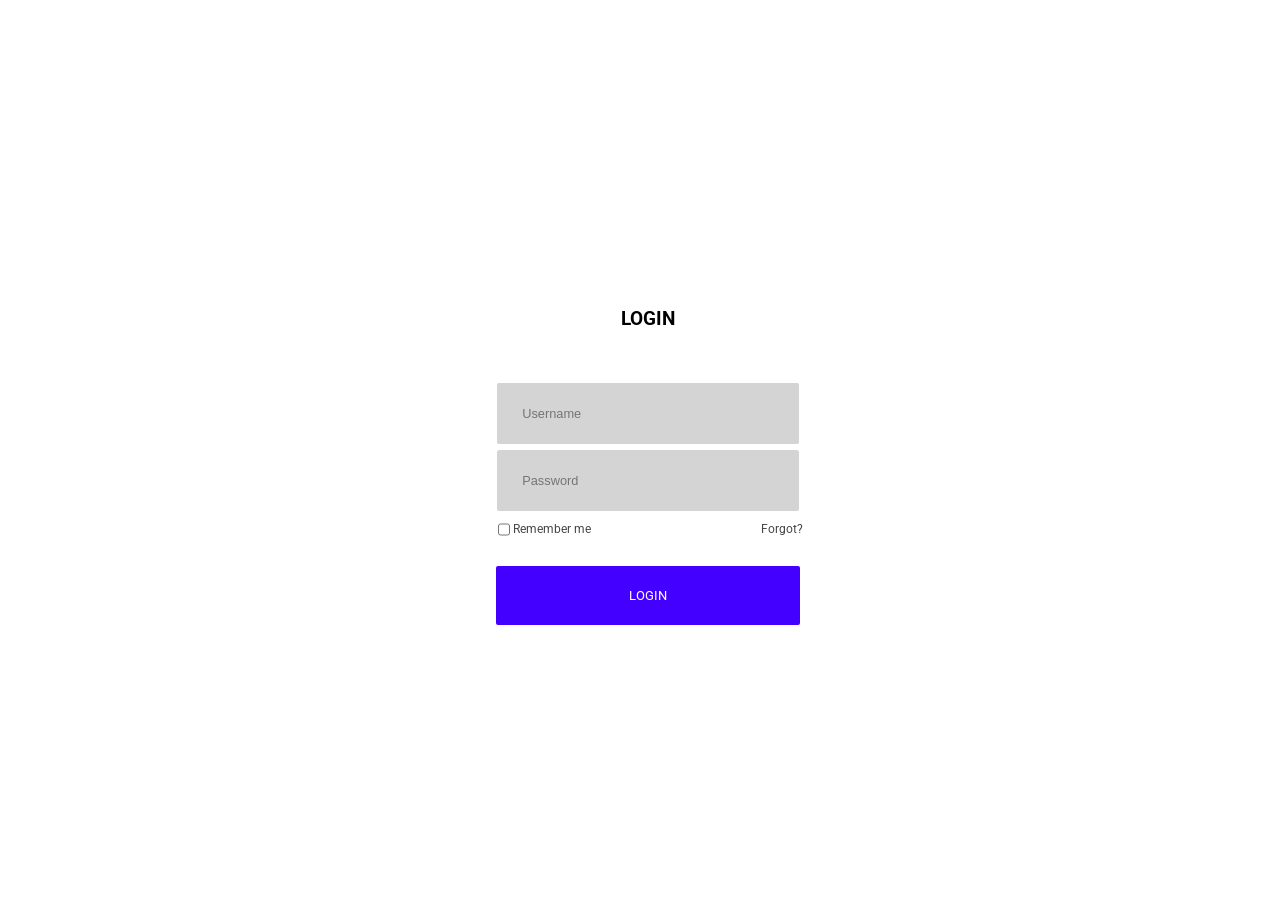
<file: Login 10/index.html>
<!DOCTYPE html>
<html lang="en">
<head>
    <meta charset="UTF-8">
    <meta name="viewport" content="width=device-width, initial-scale=1.0">
    <link rel="stylesheet" href="/Login 10/style.css">
    <title>Login 10</title>
</head>
<body>
    <section id="login">
        <div>
            <h1 class="titulo">LOGIN</h1>
        </div>
        <div class="texto">
            <div class="input">
                <input type="text" placeholder="Username">
                <input type="password" placeholder="Password">
            </div>
            <div class="check">
                <div class="diva">
                    <input type="checkbox" id="oisom">
                    <p>Remember me</p>
                </div>
                <div class="nemtanto">
                    <a href="">Forgot?</a>
                </div>
            </div>
        </div>
        <div class="botao">
            <button>
                <a href="" id="tchausom">LOGIN</a>
            </button>
        </div>
    </section>
</body>
</html>
</file>
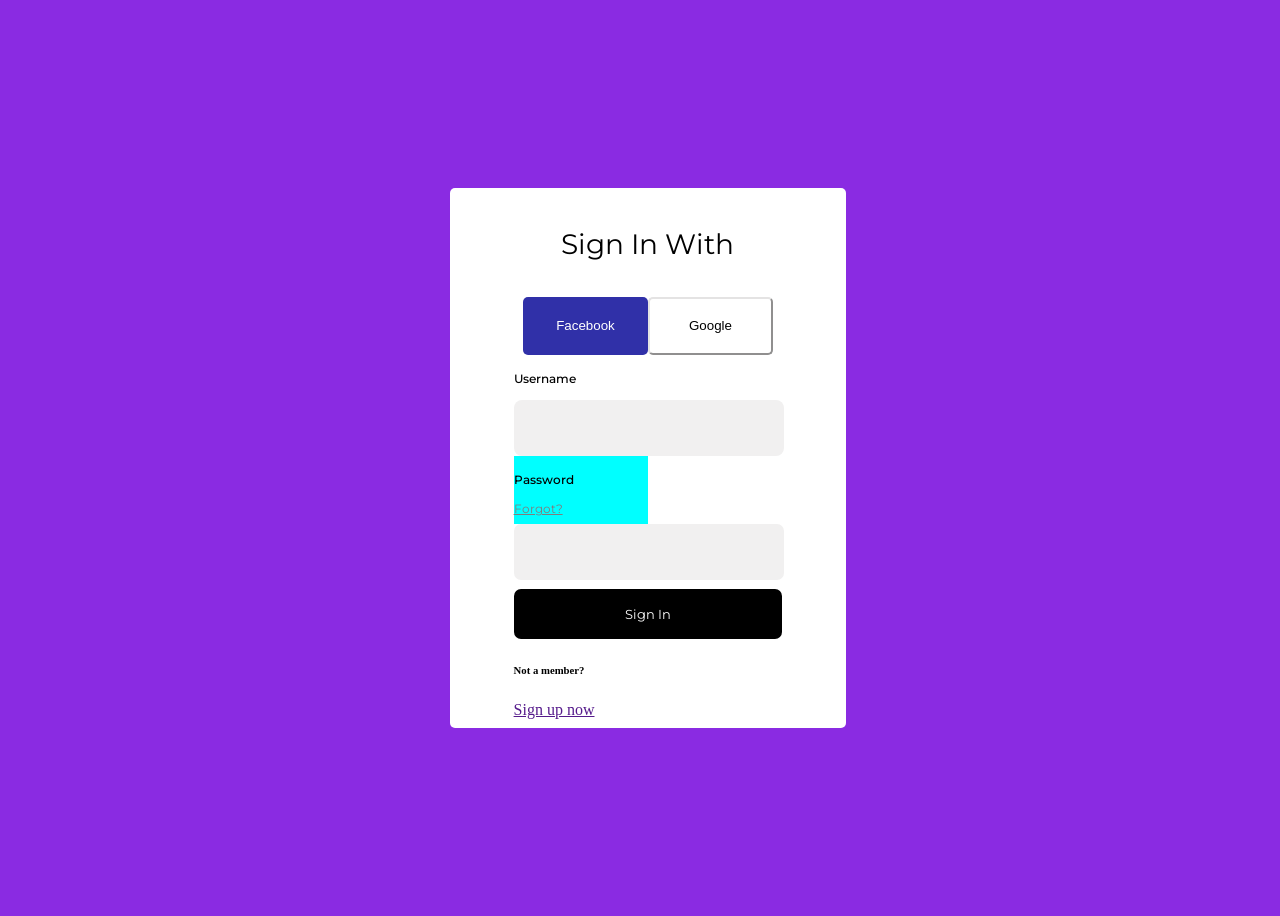
<file: Login 6/index.html>
<!DOCTYPE html>
<html lang="en">
<head>
    <meta charset="UTF-8">
    <meta name="viewport" content="width=device-width, initial-scale=1.0">
    <link rel="stylesheet" href="/Login 6/style.css">
    <title>Login 6</title>
</head>
<body>
    <section id="sessao">
        <div>
            <h1 class="titulo">Sign In With</h1>
        </div>
        <div id="icones">
            <button class="facebook">
                <a href="https://www.facebook.com/?locale=pt_BR">Facebook</a>
            </button>
            <button class="google">
                <a href="https://www.google.com.br/?hl=pt-BR">Google</a>
            </button>
        </div>
        <div>
            <div id="userpass">
                <div class="user">
                    <h4>Username</h4>
                </div>
                <div class="userin">
                    <input type="text">
                </div>
                <div class="pass">
                    <h4>Password</h4>
                </div>
                <div class="forgot">
                    <a href="">Forgot?</a>
                </div>
                <div class="passin">
                    <input type="password">
                </div>
            </div>
            <div class="botao">
                <button>
                    <a href="">Sign In</a>
                </button>
            </div>
            <div id="not a member">
                <h6>Not a member?</h6>
                <a href="">Sign up now</a>
            </div>
        </div>
    </section>
</body>
</html>
</file>
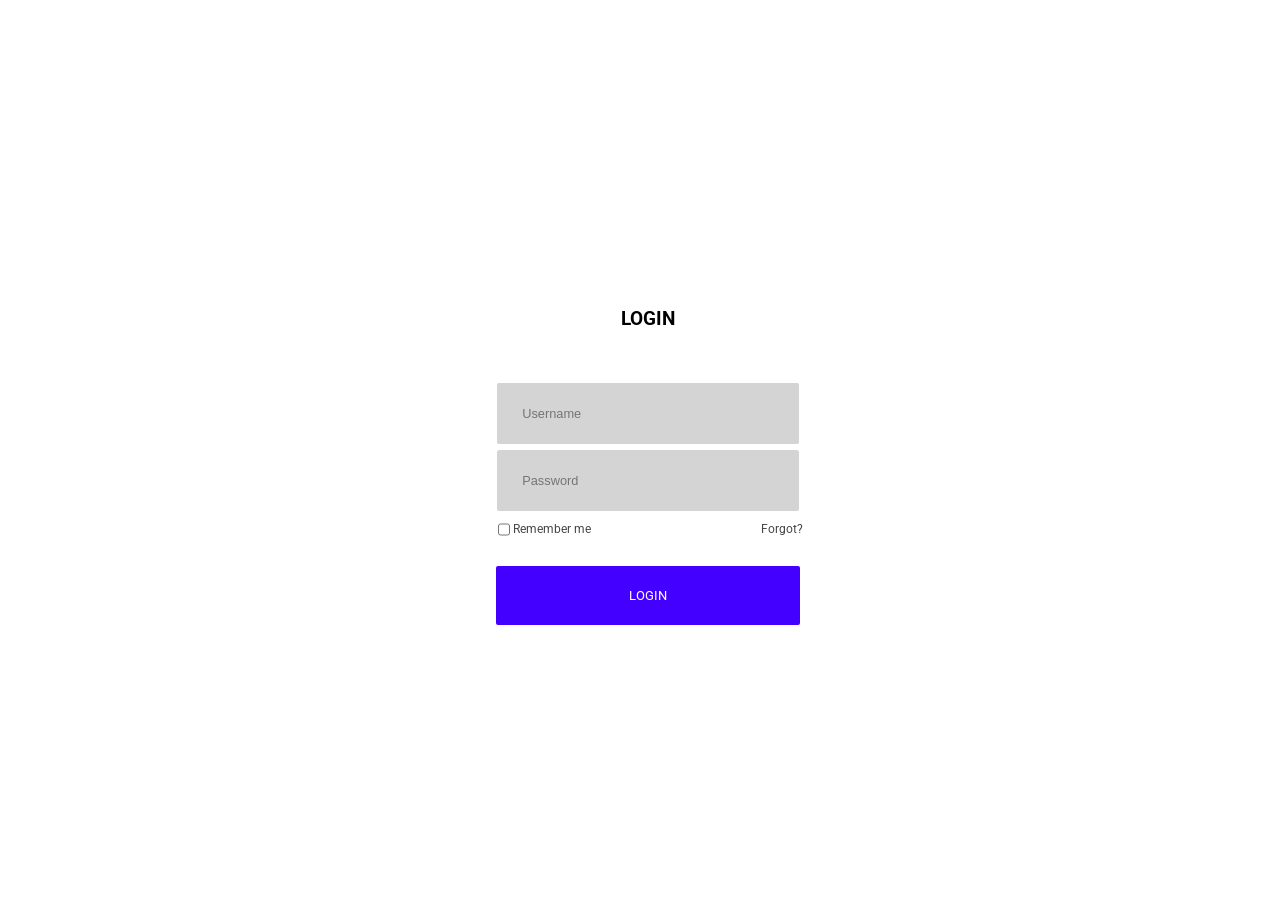
<file: Login/index.html>
<!DOCTYPE html>
<html lang="en">
<head>
    <meta charset="UTF-8">
    <meta name="viewport" content="width=device-width, initial-scale=1.0">
    <link rel="stylesheet" href="/Login/style.css">
    <title>Document</title>
</head>
<body>
    <section id="login">
        <div>
            <h1 class="titulo">LOGIN</h1>
        </div>
        <div class="texto">
            <div class="input">
                <input type="text" placeholder="Username">
                <input type="text" placeholder="Password">
            </div>
            <div class="check">
                <div class="diva">
                    <input type="checkbox" id="oisom">
                    <p>Remember me</p>
                </div>
                <div class="nemtanto">
                    <a href="">Forgot?</a>
                </div>
            </div>
        </div>
        <div class="botao">
            <button>
                <a href="" id="tchausom">LOGIN</a>
            </button>
        </div>
    </section>
</body>
</html>
</file>
<file: Login 10/style.css>
@import url('https://fonts.googleapis.com/css2?family=Roboto:ital,wght@0,100..900;1,100..900&display=swap');

body{
    display: flex;
    justify-content: center;
    align-items: center;
    height: 100vh;
    width: 100vw;
}

#login{
    display: flex;
    justify-content: center;
    align-items: center;
    width: 40vw;
    flex-direction: column;
}

.titulo{
    font-size: 1.5vw;
    height: 6.7vh;
    font-family: "Roboto", serif;
}

.input{
    color: rgb(184, 184, 184);
    border: none;
    width:30vw;
    align-items: center;
    justify-content: center;
    display: flex;
    flex-direction: column;
    gap: 0.5vw;
}

.input input{
    height: 6.5vh;
    width: 21.5vw;
    border: none;
    border-radius: 2px;
    background-color: rgb(212, 212, 212);
    padding-left: 2vw;
    font-size: 1vw;
}

.check{
    display: flex;
    width: 30vw;
    align-items: center;
    justify-content: space-around;
}

.diva{
    display: flex;
    width: 15vw;
    align-items: center;
    justify-content: start;
    color: rgb(70, 69, 69);
    font-family: "Roboto", serif;
    font-size: 0.9vw;
}


#oisom{
    width: 1vw;
    height: 3vh;
}

.nemtanto{
    display: flex;
    align-items: center;
    justify-content: end;
    font-family: "Roboto", serif;
}

.nemtanto a{
    text-decoration: none;
    color: rgb(70, 69, 69);
    font-family: "Roboto", serif;
    font-size: 0.9vw;
}

.botao button{
    height: 6.6vh;
    width: 23.8vw;
    text-decoration: none;
    background-color: rgb(68, 0, 255);
    border: none;
    border-radius: 2px;
    cursor: pointer;
    margin-top: 2vh;
}

.botao a{
    text-decoration: none;
    color: white;
    font-family: "Roboto", serif;
    font-size: 1vw;
}

#tchausom{
    width: 2vw;
    height: 2vh;
}
</file>
<file: Login 6/style.css>
@import url('https://fonts.googleapis.com/css2?family=Montserrat:ital,wght@0,100..900;1,100..900&display=swap');

body{
    display: flex;
    align-items: center;
    justify-content: center;
    height: 100vh;
    width: 100vw;
    background-color: blueviolet;
}

#sessao{
    background-color:white;
    display: flex;
    flex-direction: column;
    justify-content: center;
    align-items: center;
    height: 60vh;
    width: 31vw;
    border-radius: 5px;
}

.titulo{
    font-family: "Montserrat", serif;
    font-weight: 400;
    font-size: 28px;
    margin-top: 30px;
}

#icones{
    display: flex;
    width: 30vw;
    justify-content: center;
    justify-content: space-between;
    margin-top: 12px;
}

.facebook{
    background-color: rgb(48, 48, 168);
    width: 10vw;
    margin-left: 67px;
    height: 6.5vh;
    border: none;
    border-radius: 5px;
}

.facebook a{
    text-decoration: none;
    color: white;
}

.google{
    width: 10vw;
    margin-right: 67px;
    background-color: white;
    border-color: rgb(228, 227, 227);
    border-radius: 5px;
}

.google a{
    text-decoration: none;
    color: black;
}

#userpass{
    display: flex;
    flex-direction: column;
    width: 20.8vw;
    height: 25vh;
    font-family: "Montserrat", serif;
    font-weight: 400;
}

.user{
    display: flex;
    flex-direction: column;
    width: 21vw;
    height: 5vh;
}

.userin{
    width: 21vw;
    height: 8vh;
}

.userin input{
    height: 6vh;
    width: 20.8vw;
    border: none;
    background-color: rgb(241, 240, 240);
    border-radius: 8px;
}

.pass, .forgot{
    width: 10.5vw;
    height: 5vh;
    display: flex;
    background-color: aqua;
}

.forgot a{
    font-size: 12px;
    color: rgb(126, 126, 126);
}

.passin input{
    height: 6vh;
    width: 20.8vw;
    border: none;
    background-color: rgb(241, 240, 240);
    border-radius: 7px;
}

#userpass h4{
    font-weight: 525;
    font-size: 12px;
}

.botao button{
    width: 21vw;
    height: 5.5vh;
    border: none;
    border-radius: 7px;
    background-color: black;
    margin-top: 9px;
}

.botao a{
    color: white;
    text-decoration: none;
    font-family: "Montserrat", serif;
    font-size: 100;
}
</file>
<file: Login/style.css>
@import url('https://fonts.googleapis.com/css2?family=Roboto:ital,wght@0,100..900;1,100..900&display=swap');

body{
    display: flex;
    justify-content: center;
    align-items: center;
    height: 100vh;
    width: 100vw;
}

#login{
    display: flex;
    justify-content: center;
    align-items: center;
    width: 40vw;
    flex-direction: column;
}

.titulo{
    font-size: 1.5vw;
    height: 6.7vh;
    font-family: "Roboto", serif;
}

.input{
    color: rgb(184, 184, 184);
    border: none;
    width:30vw;
    align-items: center;
    justify-content: center;
    display: flex;
    flex-direction: column;
    gap: 0.5vw;
}

.input input{
    height: 6.5vh;
    width: 21.5vw;
    border: none;
    border-radius: 2px;
    background-color: rgb(212, 212, 212);
    padding-left: 2vw;
    font-size: 1vw;
}

.check{
    display: flex;
    width: 30vw;
    align-items: center;
    justify-content: space-around;
}

.diva{
    display: flex;
    width: 15vw;
    align-items: center;
    justify-content: start;
    color: rgb(70, 69, 69);
    font-family: "Roboto", serif;
    font-size: 0.9vw;
}


#oisom{
    width: 1vw;
    height: 3vh;
}

.nemtanto{
    display: flex;
    align-items: center;
    justify-content: end;
    font-family: "Roboto", serif;
}

.nemtanto a{
    text-decoration: none;
    color: rgb(70, 69, 69);
    font-family: "Roboto", serif;
    font-size: 0.9vw;
}

.botao button{
    height: 6.6vh;
    width: 23.8vw;
    text-decoration: none;
    background-color: rgb(68, 0, 255);
    border: none;
    border-radius: 2px;
    cursor: pointer;
    margin-top: 2vh;
}

.botao a{
    text-decoration: none;
    color: white;
    font-family: "Roboto", serif;
    font-size: 1vw;
}

#tchausom{
    width: 2vw;
    height: 2vh;
}
</file>
